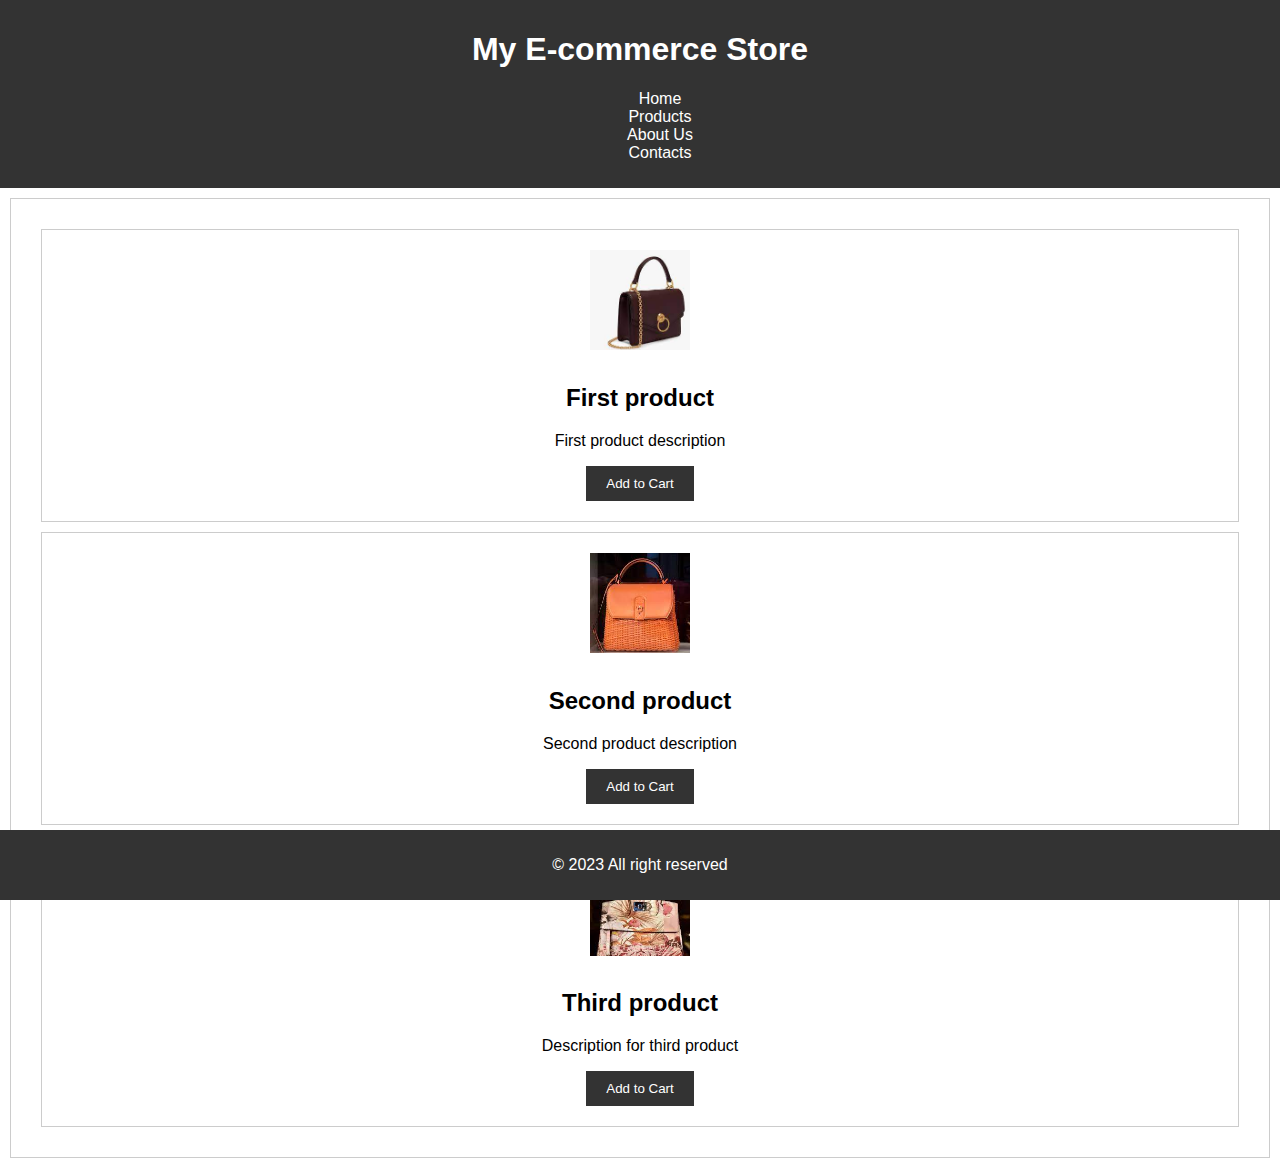
<file: index.html>
<!DOCTYPE html>
<html lang="en">
  <head>
    <meta charset="UTF-8" />
    <meta name="viewport" content="width=device-width, initial-scale=1.0" />
    <title>E-Commerce</title>
    <link rel="stylesheet" type="text/css" href="style.css" />
  </head>
  <body>
    <header>
      <h1>My E-commerce Store</h1>
      <nav>
        <ul>
          <li><a href="#">Home</a></li>
          <li><a href="#">Products</a></li>
          <li><a href="#">About Us</a></li>
          <li><a href="#">Contacts</a></li>
        </ul>
      </nav>
    </header>

    <section class="product">
      <article class="product">
        <img src="images.jpg" alt="First Product" />
        <h2>First product</h2>
        <p>First product description</p>
        <button>Add to Cart</button>
      </article>
      <article class="product">
        <img src="bag2.jpg" alt="Second Product" />
        <h2>Second product</h2>
        <p>Second product description</p>
        <button>Add to Cart</button>
      </article>
      <article class="product">
        <img src="bag 3.jpg" alt="Third Product" />
        <h2>Third product</h2>
        <p>Description for third product</p>
        <button>Add to Cart</button>
      </article>
    </section>
    <footer>
      <p>&copy; 2023 All right reserved</p>
    </footer>
  </body>
</html>
</file>
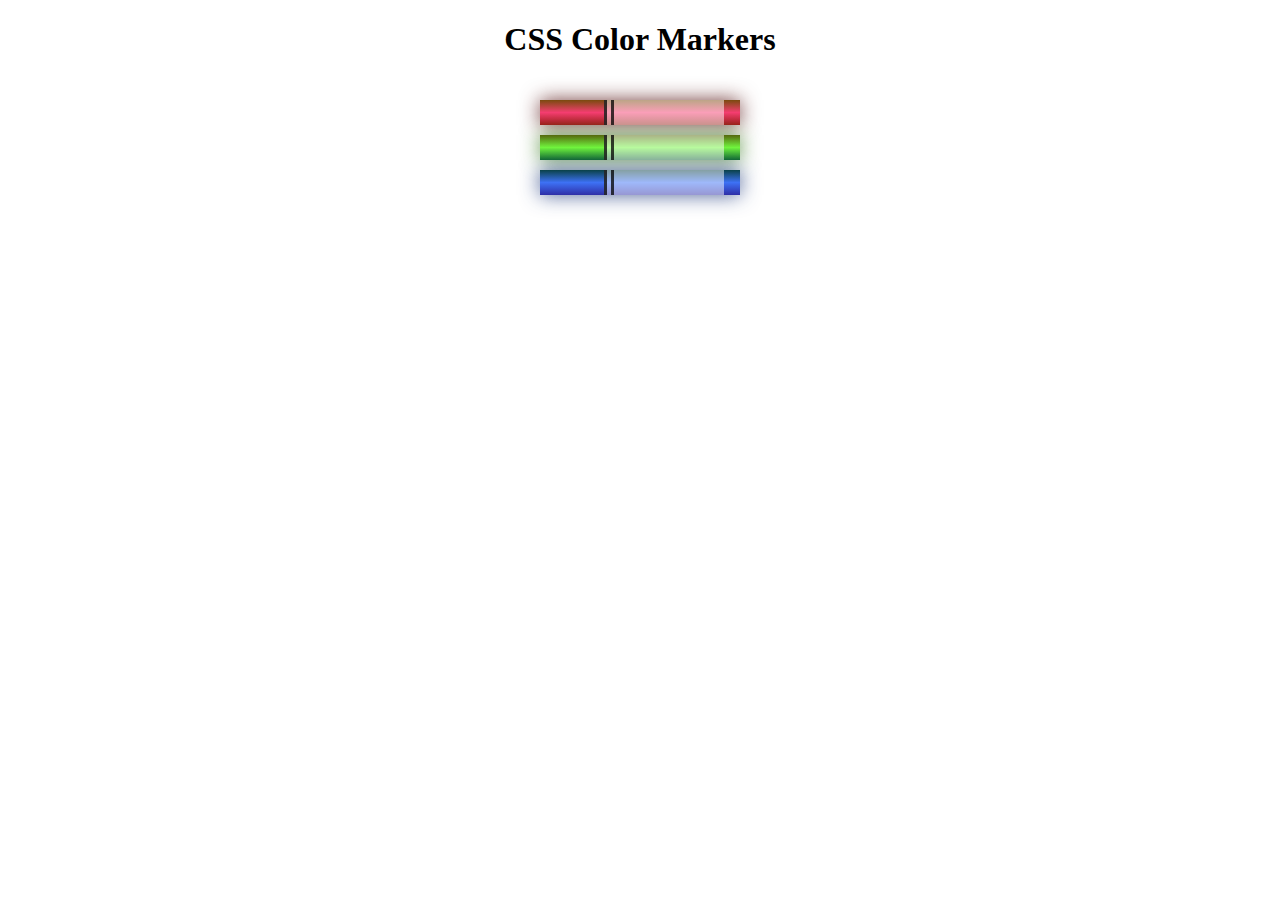
<file: color.html>
<!DOCTYPE html>
<html lang="en">
  <head>
    <meta charset="utf-8" />
    <meta name="viewport" content="width=device-width, initial-scale=1.0" />
    <title>Colored Markers</title>
    <link rel="stylesheet" href="colorstyle.css" />
  </head>
  <body>
    <h1>CSS Color Markers</h1>
    <div class="container">
      <div class="marker red">
        <div class="cap"></div>
        <div class="sleeve"></div>
      </div>
      <div class="marker green">
        <div class="cap"></div>
        <div class="sleeve"></div>
      </div>
      <div class="marker blue">
        <div class="cap"></div>
        <div class="sleeve"></div>
      </div>
    </div>
  </body>
</html>
</file>
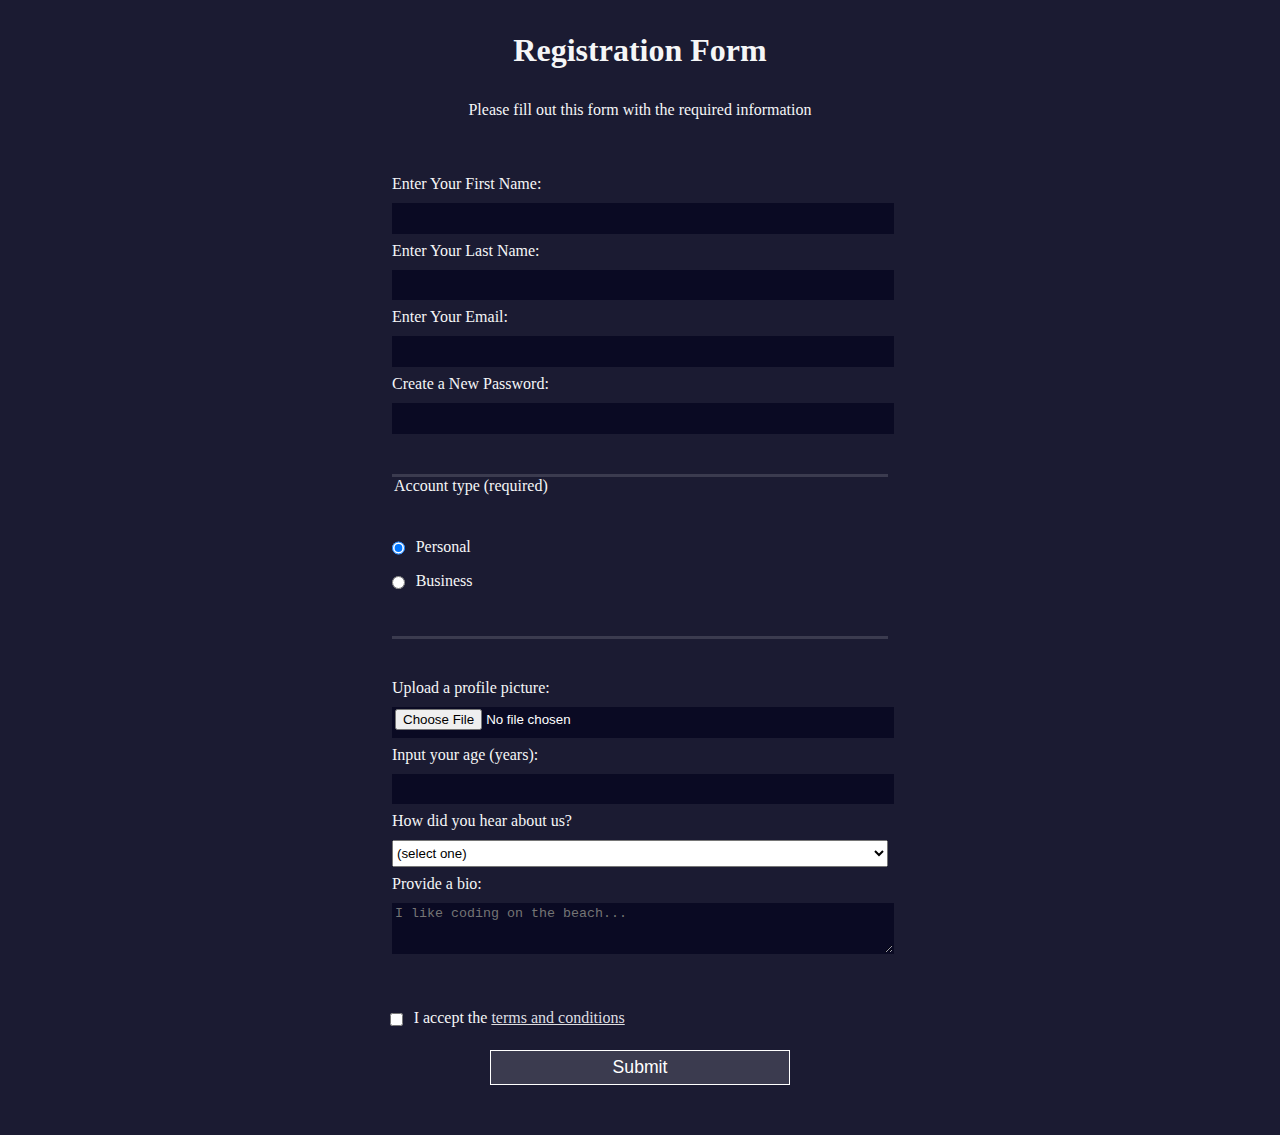
<file: form.html>
<!DOCTYPE html>
<html lang="en">
  <head>
    <meta charset="UTF-8" />
    <title>Registration Form</title>
    <link rel="stylesheet" href="form.css" />
  </head>
  <body>
    <h1>Registration Form</h1>
    <p>Please fill out this form with the required information</p>
    <form method="post" action="https://register-demo.freecodecamp.org">
      <fieldset>
        <label for="first-name"
          >Enter Your First Name:
          <input id="first-name" name="first-name" type="text" required
        /></label>
        <label for="last-name"
          >Enter Your Last Name:
          <input id="last-name" name="last-name" type="text" required
        /></label>
        <label for="email"
          >Enter Your Email:
          <input id="email" name="email" type="email" required
        /></label>
        <label for="new-password"
          >Create a New Password:
          <input
            id="new-password"
            name="new-password"
            type="password"
            pattern="[a-z0-5]{8,}"
            required
        /></label>
      </fieldset>
      <fieldset>
        <legend>Account type (required)</legend>
        <label for="personal-account"
          ><input
            id="personal-account"
            type="radio"
            name="account-type"
            class="inline"
            checked
          />
          Personal</label
        >
        <label for="business-account"
          ><input
            id="business-account"
            type="radio"
            name="account-type"
            class="inline"
          />
          Business</label
        >
      </fieldset>
      <fieldset>
        <label for="profile-picture"
          >Upload a profile picture:
          <input id="profile-picture" type="file" name="file"
        /></label>
        <label for="age"
          >Input your age (years):
          <input id="age" type="number" name="age" min="13" max="120"
        /></label>
        <label for="referrer"
          >How did you hear about us?
          <select id="referrer" name="referrer">
            <option value="">(select one)</option>
            <option value="1">freeCodeCamp News</option>
            <option value="2">freeCodeCamp YouTube Channel</option>
            <option value="3">freeCodeCamp Forum</option>
            <option value="4">Other</option>
          </select>
        </label>
        <label for="bio"
          >Provide a bio:
          <textarea
            id="bio"
            name="bio"
            rows="3"
            cols="30"
            placeholder="I like coding on the beach..."
          ></textarea>
        </label>
      </fieldset>
      <label for="terms-and-conditions">
        <input
          class="inline"
          id="terms-and-conditions"
          type="checkbox"
          required
          name="terms-and-conditions"
        />
        I accept the
        <a href="https://www.freecodecamp.org/news/terms-of-service/"
          >terms and conditions</a
        >
      </label>
      <input type="submit" value="Submit" />
    </form>
  </body>
</html>
</file>
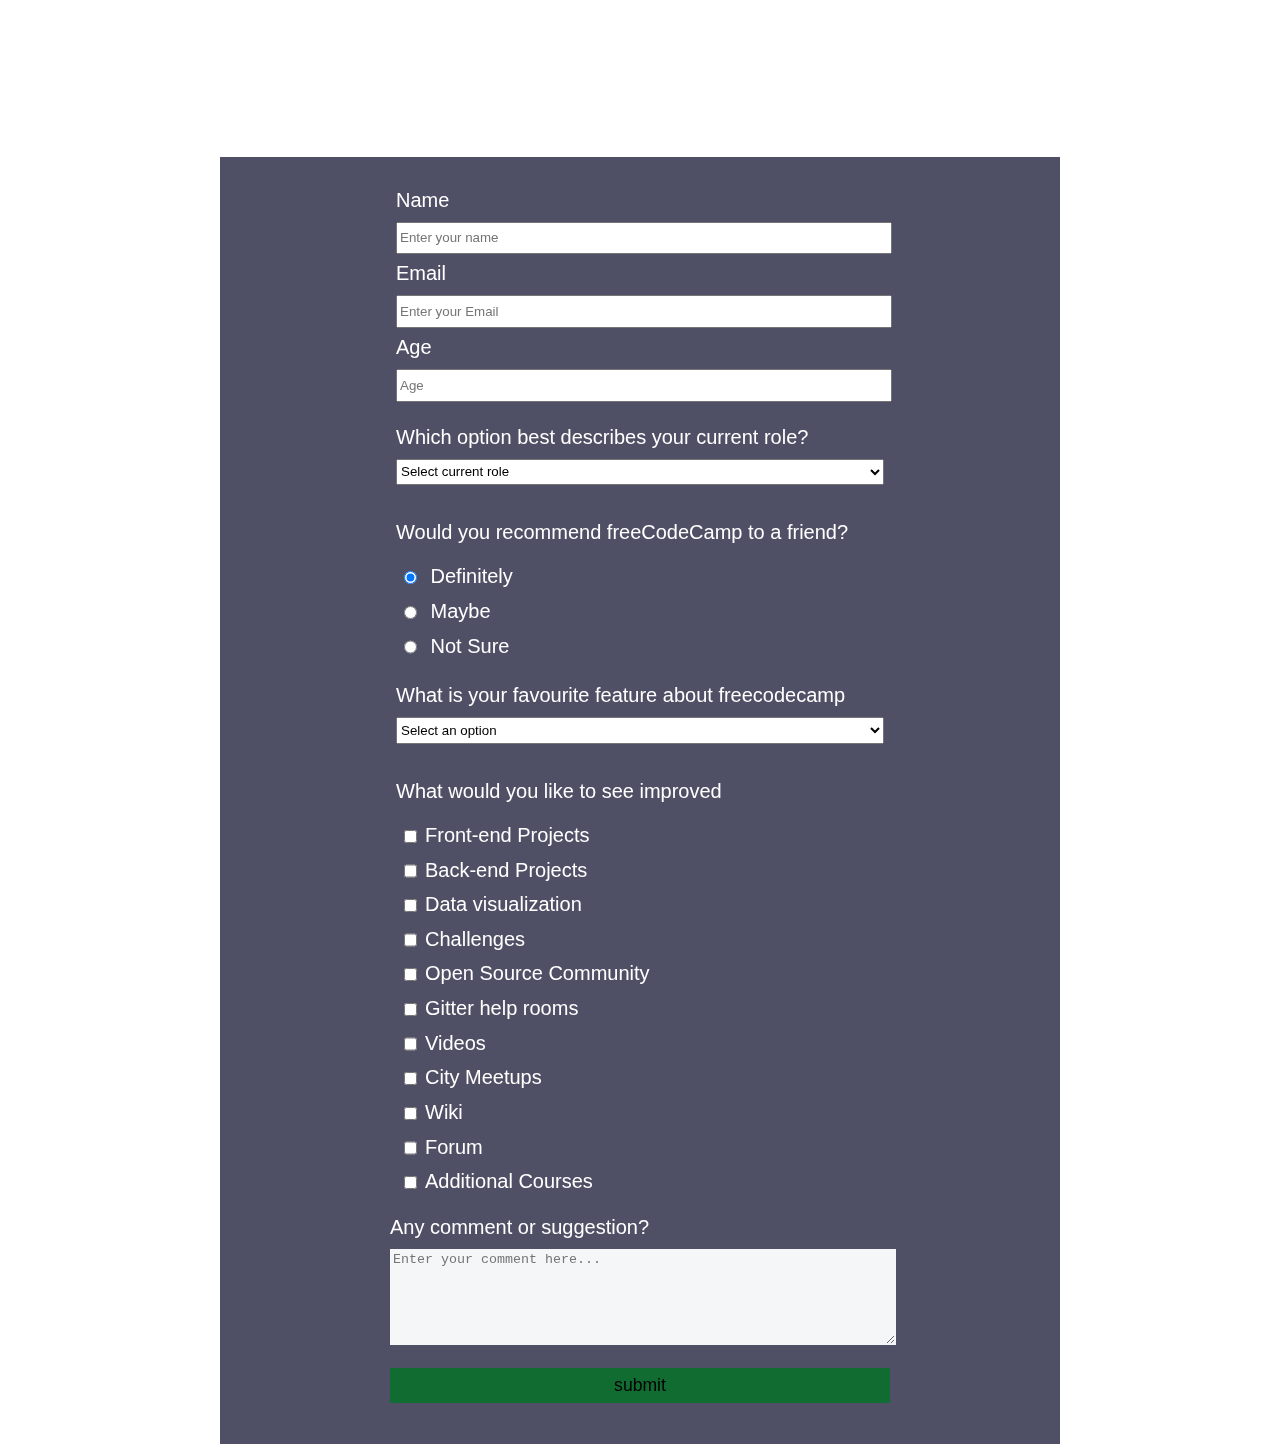
<file: surveyform.html>
<!DOCTYPE html>
<html lang="en">
  <head>
    <meta charset="UTF-8" />
    <meta name="viewport" content="width=device-width, initial-scale=1.0" />
    <link href="survey.css" rel="stylesheet">
    <title>FreeCodeCamp Survey Form</title>
  </head>
  <body>
    <main>
    <h1 id="title">FreeCodeCamp Survey Form</h1>
    <p class="description" id="description">Thank you for taking the time to help us improve the platform</p>
    <div class="survey">
    <form id="survey-form">
      <fieldset>
        <label for="name-label" id="name-label"
          >Name <input
            id="name"
            type="text"
            name="name"
            placeholder="Enter your name"
            required
          /></label
        >
        <label for="email-label" id="email-label"
          >Email <input
            id="email"
            type="email"
            name="email"
            placeholder="Enter your Email"
            required
          /></label
        >
        <label for="number-label" id="number-label"
          >Age <input
            id="number"
            type="number"
            name="number"
            min="10"
            max="120"
            placeholder="Age"
            required
          /></label
        >
      </fieldset>

<fieldset>
        <label for="hear-about-us">Which option best describes your current role?
          <select id="dropdown">
            <option value="">
              Select current role
              </option>
              <option value="1">
              Student
              </option>
              <option value="2">
              Full Time Job
              </option>
              <option value="2">
              Full Time Learner
              </option>
              <option value="3">
              Prefer not to say
              </option>
               <option value="4">
              Other
              </option>

            </select>
          </label>
        </fieldset>


      <fieldset>
        <p>Would you recommend freeCodeCamp to a friend?</p>
        <label for="definitely"
          ><input
            id="definitely"
            type="radio"
            name="recommend"
            value="1"
            class="inline"
            checked
          />
          Definitely</label
        >
        <label for="maybe"
          ><input
            id="maybe"
            type="radio"
            name="recommend"
            value="2"
            class="inline"
            
          />
          Maybe</label
        >
        <label for="not-sure"
          ><input
            id="not-sure"
            type="radio"
            name="recommend"
            value="3"
            class="inline"
            
          />
          Not Sure</label
        >
      </fieldset>


      <fieldset>
        <label for="hear-about-us">What is your favourite feature about freecodecamp
          <select id="hear-about-us" name="hear-about-us">
            <option value="">
              Select an option
              </option>
              <option value="1">
              Challenges
              </option>
              <option value="2">
              Projects
              </option>
              <option value="2">
              Communities
              </option>
              <option value="3">
              Open source
              </option>

            </select>
          </label>
        </fieldset>
        <fieldset>
          <p>What would you like to see improved</p>
          <label for="front-end-projects">
            <input type="checkbox"
            id="front-end-projects"
            name="improve"
            value="1"
            class="inline">Front-end Projects
          </label>
          <label for="back-end-projects">
            <input type="checkbox"
            id="back-end-projects"
            name="improve"
            value="2"
            class="inline">Back-end Projects
          </label>
          <label for="data-visualizer">
            <input type="checkbox"
            id="data-visualizer"
            name="improve"
            value="3"
            class="inline">Data visualization
          </label>
          <label for="challenges">
            <input type="checkbox"
            id="challenges"
            name="improve"
            value="4"
            class="inline">Challenges
          </label>
          <label for="open-source-communtyi">
            <input type="checkbox"
            id="open-source-community"
            name="improve"
            value="5"
            class="inline">Open Source Community
          </label>
          <label for="gitter-help-rooms">
            <input type="checkbox"
            id="gitter-help-rooms"
            name="improve"
            value="6"
            class="inline">Gitter help rooms
          </label>
          <label for="videos">
            <input type="checkbox"
            id="videos"
            name="improve"
            value="7"
            class="inline">Videos
          </label>
          <label for="city-meetups">
            <input type="checkbox"
            id="city-meetups"
            name="improve"
            value="8"
            class="inline">City Meetups
          </label>
          <label for="wiki">
            <input type="checkbox"
            id="wiki"
            name="improve"
            value="9"
            class="inline">Wiki
          </label>
          <label for="forums">
            <input type="checkbox"
            id="forums"
            name="improve"
            value="10"
            class="inline">Forum
          </label>
          <label for="additiona-courses">
            <input type="checkbox"
            id="additional-courses"
            name="improve"
            value="11"
            class="inline">Additional Courses
          </label>
          </fieldset>
</fieldset>
          <label for="comment">Any comment or suggestion?
          <textarea id="comment" name="comment" rows="6" cols="60" placeholder="Enter your comment here..."></textarea>
          </label>
          </fieldset>
          
          <input type="submit"  id="submit" value="submit">
    </form>
    </div>
    </main>
  </body>
</html>
</file>
<file: style.css>
body {
  font-family: Arial, Helvetica, sans-serif;
  margin: 0;
  padding: 0;
}
header {
  background-color: #333;
  color: white;
  padding: 10px 0;
  text-align: center;
}
nav ul {
  list-style: none;
}
nav ul li a {
  color: white;
  text-decoration: none;
}
.products {
  display: flex;
  justify-content: space-around;
  padding: 20px;
}
.product {
  border: 1px solid #ccc;
  padding: 20px;
  text-align: center;
  margin: 10px;
}
.product img {
  width: 100px;
  height: 100px;
  object-fit: cover;
  margin-bottom: 10px;
}
.product button {
  background-color: #333;
  color: white;
  border: none;
  padding: 10px 20px;
  cursor: pointer;
}
.product button:hover {
  background-color: #555;
}
footer {
  background-color: #333;
  color: white;
  text-align: center;
  padding: 10px 0;
  position: fixed;
  bottom: 0;
  width: 100%;
}
</file>
<file: colorstyle.css>
h1 {
  text-align: center;
}

.container {
  background-color: rgb(255, 255, 255);
  padding: 10px 0;
}

.marker {
  width: 200px;
  height: 25px;
  margin: 10px auto;
}

.cap {
  width: 60px;
  height: 25px;
}

.sleeve {
  width: 110px;
  height: 25px;
  background-color: rgba(255, 255, 255, 0.5);
  border-left: 10px double rgba(0, 0, 0, 0.75);
}

.cap, .sleeve {
  display: inline-block;
}

.red {
  background: linear-gradient(rgb(122, 74, 14), rgb(245, 62, 113), rgb(162, 27, 27));
  box-shadow: 0 0 20px 0 rgba(83, 14, 14, 0.8);
}

.green {
  background: linear-gradient(#55680D, #71F53E, #116C31);
  box-shadow: 0 0 20px 0 #3B7E20CC;
}

.blue {
  background: linear-gradient(hsl(186, 76%, 16%), hsl(223, 90%, 60%), hsl(240, 56%, 42%));
  box-shadow: 0 0 20px 0 hsla(223, 59%, 31%, 0.8);
}
</file>
<file: form.css>
body {
  width: 100%;
  height: 100vh;
  margin: 0;
  background-color: #1b1b32;
  color: #f5f6f7;
  font-family: Tahoma;
  font-size: 16px;
}

h1, p {
  margin: 1em auto;
  text-align: center;
}

form {
  width: 60vw;
  max-width: 500px;
  min-width: 300px;
  margin: 0 auto;
  padding-bottom: 2em;
}

fieldset {
  border: none;
  padding: 2rem 0;
  border-bottom: 3px solid #3b3b4f;
}

fieldset:last-of-type {
  border-bottom: none;
}

label {
  display: block;
  margin: 0.5rem 0;
}

input,
textarea,
select {
  margin: 10px 0 0 0;
  width: 100%;
  min-height: 2em;
}

input, textarea {
  background-color: #0a0a23;
  border: 1px solid #0a0a23;
  color: #ffffff;
}

.inline {
  width: unset;
  margin: 0 0.5em 0 0;
  vertical-align: middle;
}

input[type="submit"] {
  display: block;
  width: 60%;
  margin: 1em auto;
  height: 2em;
  font-size: 1.1rem;
  background-color: #3b3b4f;
  border-color: white;
  min-width: 300px;
}

input[type="file"] {
  padding: 1px 2px;
}

.inline{
  display: inline; 
}

a {
  color: #dfdfe2;
}
</file>
<file: survey.css>
body {
  margin: 0;
  padding: 0;
  width: 100%;
  height: 100%;
  background-image: url(https://images.sbs.com.au/dims4/default/cd950f4/2147483647/strip/true/crop/1678x944+35+0/resize/1280x720!/quality/90/?url=http%3A%2F%2Fsbs-au-brightspot.s3.amazonaws.com%2F27%2Faf%2F726317e549feb17e795443970352%2Fis-australia-falling-behind-on-ai-issues-getty.jpg);
  font-family: 'Roboto', sans-serif;
  font-size: 20px;
  background-size: cover; 
  background-position: center;
}
h1 {
  text-align: center;
  color: #fff;
  letter-spacing: .1em;
  line-height: 1.5em;
  font-weight: normal;
  font-style: normal;
  font-variant: small-caps;

}
.description {
  text-align: center;
  margin: 1em auto;
  font-style: italic;
  max-width: 640px;
  color: #fff
}

form {
  min-width: 400px;
  max-width: 500px;
  width: 60vw;
  margin: 0 auto;
  padding-bottom: 0.2em;
}

fieldset {
  border: none;
  padding: 0.2em;
}

label {
  display: block;
  margin: 0.5rem 0;;
}
input,
textarea,
select {
  margin: 10px 0 0 0;
  width: 100%;
  min-height: 2em;
}
textarea {
  background-color: #f5f6f7;
  border: 1px solid #f5f6f7;
  color: rgb(red, green, blue);
  min-width: 400px;

}

.inline {
  width: unset;
  margin: 0 0.5rem 0;
  vertical-align: middle;
}
input[type="submit"] {
  display: block;
  width: 100%;
  margin: 1em auto;
  height: 2em;
  font-size: 1.1rem;
  background-color: #116C31;
  border: None;
  min-width: 400px;
}
.inline {
  display: inline;
}

.survey {
  width: 80%;
  background-color: rgba(35, 35, 63, 0.8);
  margin-left: auto;
  margin-right: auto;
  padding: 20px;
  max-width: 800px;
  backdrop-filter: blur(0.01em);
  color: #fff;
}
</file>
